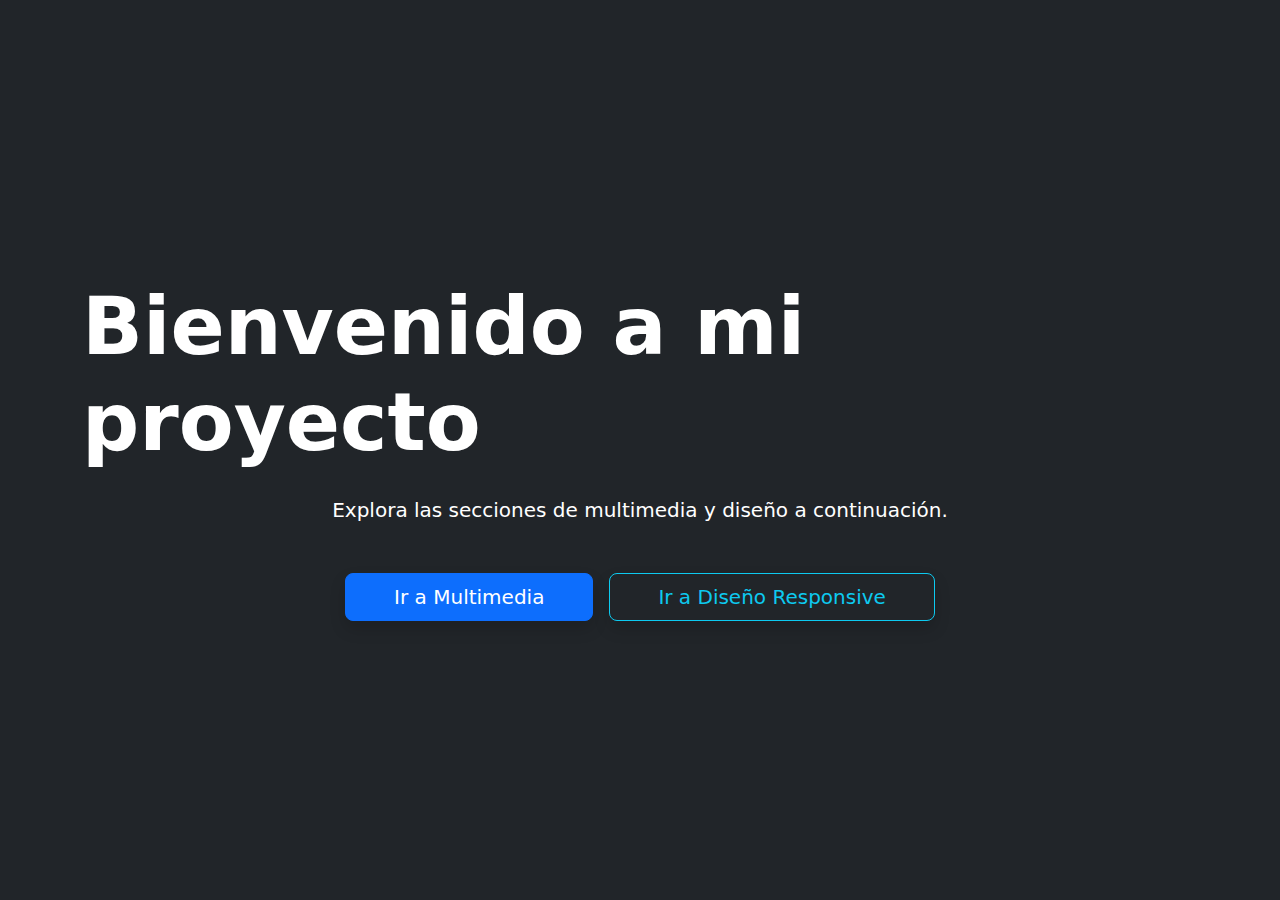
<file: index.html>
<!DOCTYPE html>
<html lang="es">
<head>
    <meta charset="UTF-8">
    <meta name="author" content="Ariel Sempertegui">
    <meta name="viewport" content="width=device-width, initial-scale=1.0">
    <link rel="shortcut icon" href="static/img/milogo.svg" type="image/x-icon">
    <link rel="stylesheet" href="https://cdn.jsdelivr.net/npm/bootstrap@5.3.0/dist/css/bootstrap.min.css">
    <title>Proyecto Multimedia</title>
</head>
<body class="bg-dark text-white">
    <div class="container vh-100 d-flex flex-column justify-content-center align-items-center">
        <h1 class="display-1 fw-bold mb-4">Bienvenido a mi proyecto</h1>
        <p class="lead mb-5">Explora las secciones de multimedia y diseño a continuación.</p>

        <div class="d-md-flex gap-3">
            <a href="multimedia.html" class="btn btn-primary btn-lg px-5 shadow">Ir a Multimedia</a>
            <a href="responsive-design.html" class="btn btn-outline-info btn-lg px-5 shadow">Ir a Diseño Responsive</a>
        </div>
    </div>
</body>
</html>
</file>
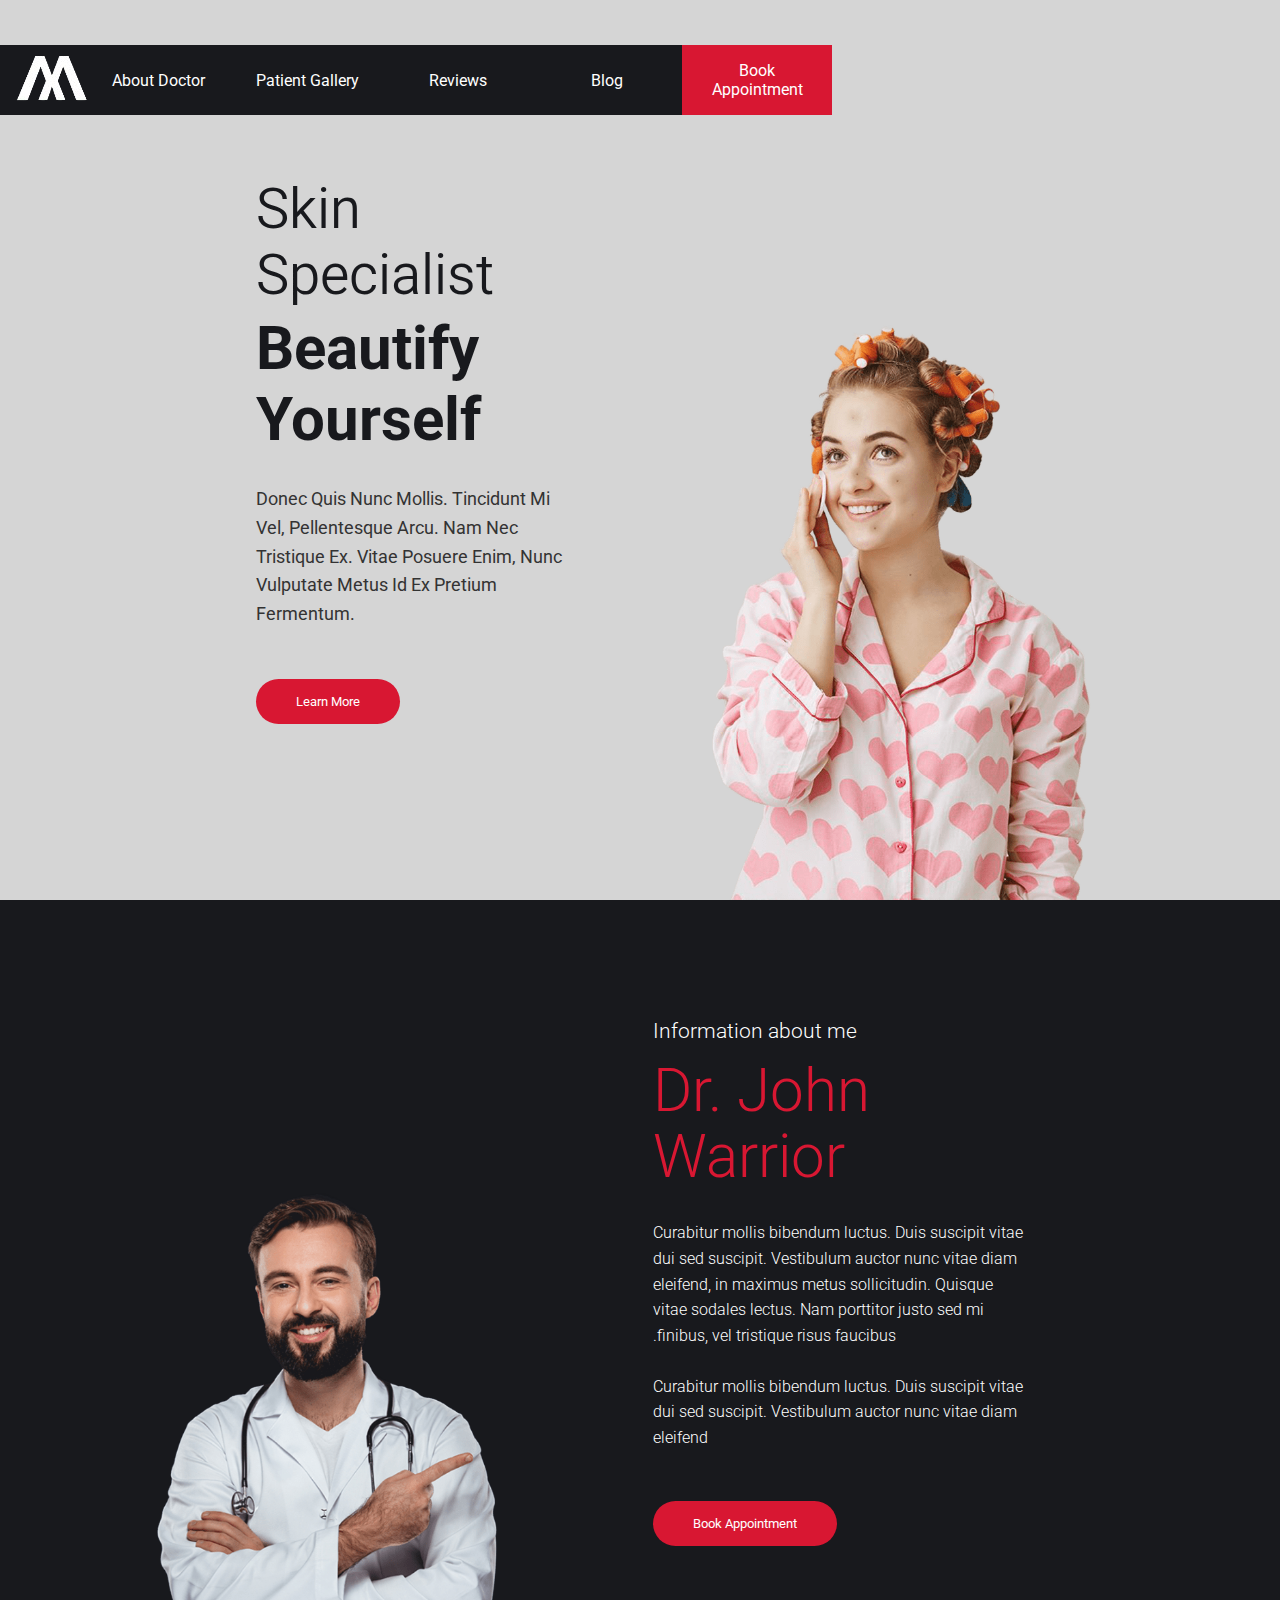
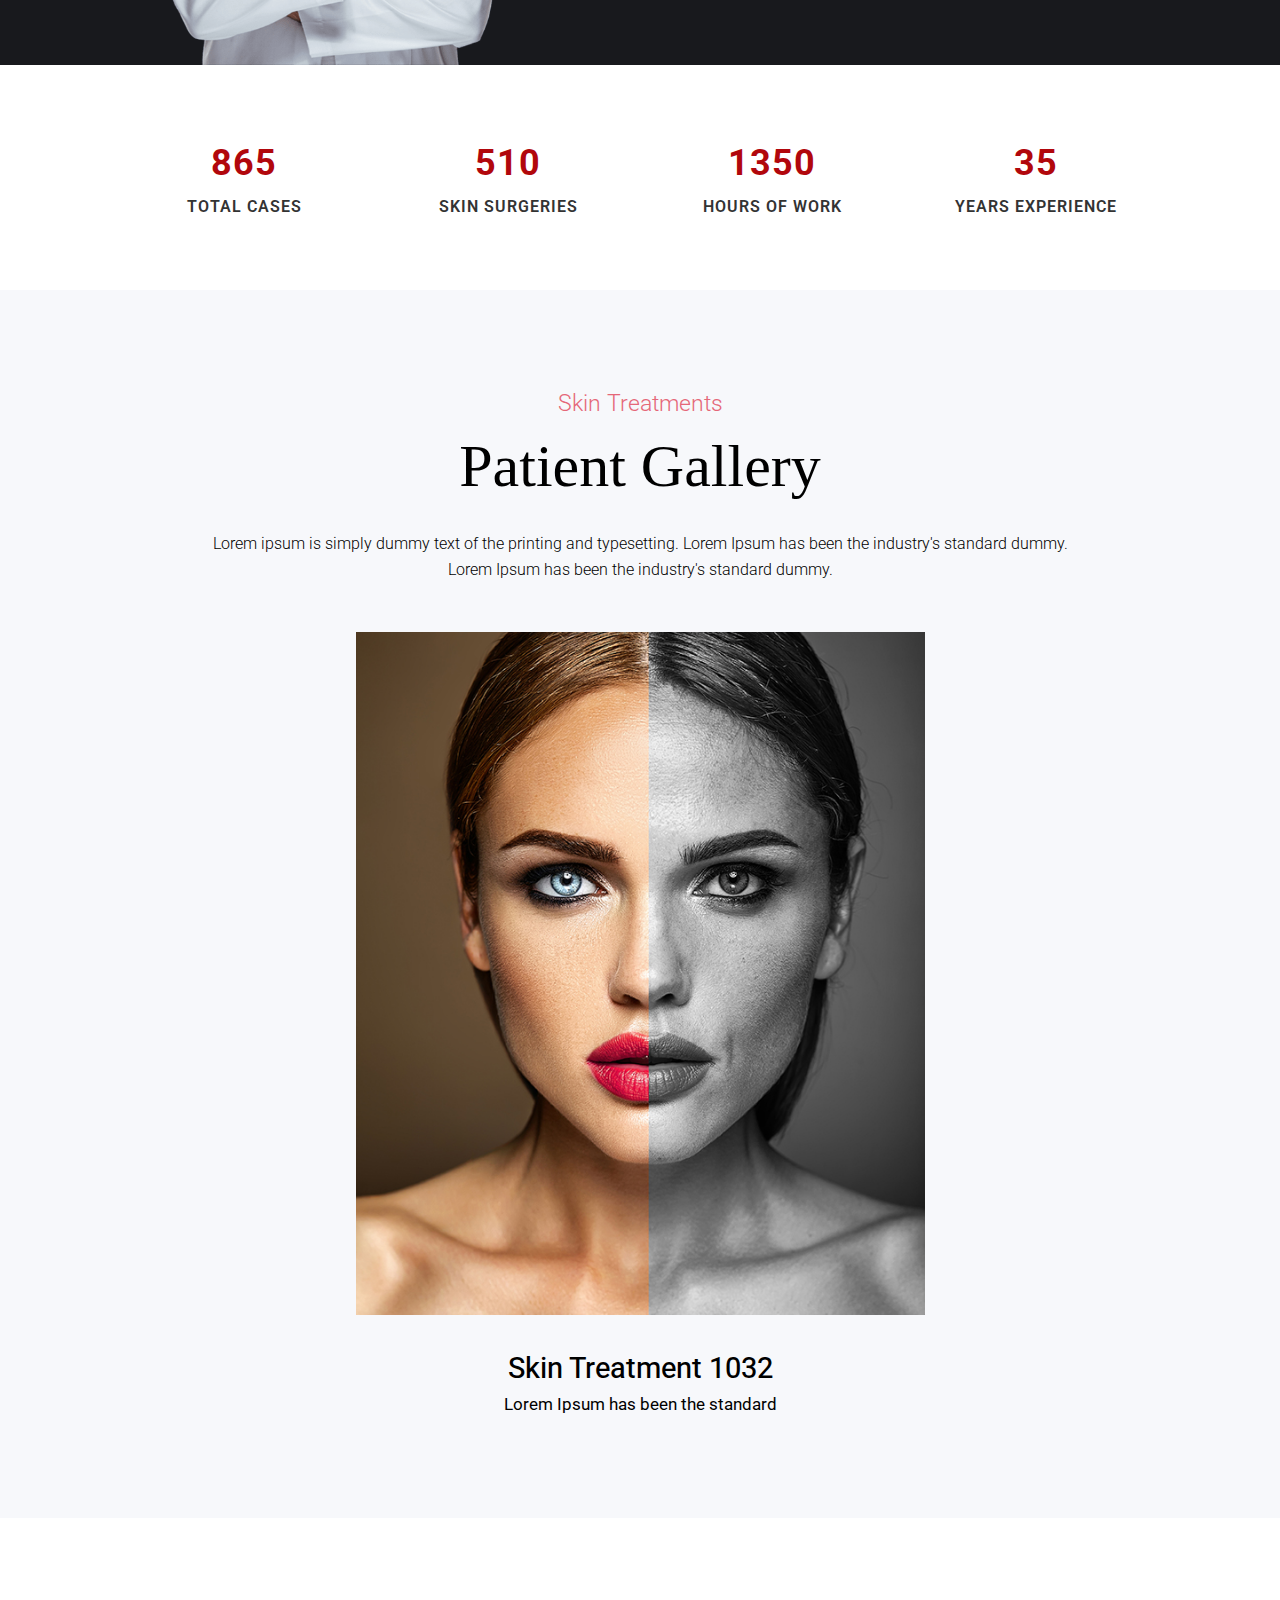
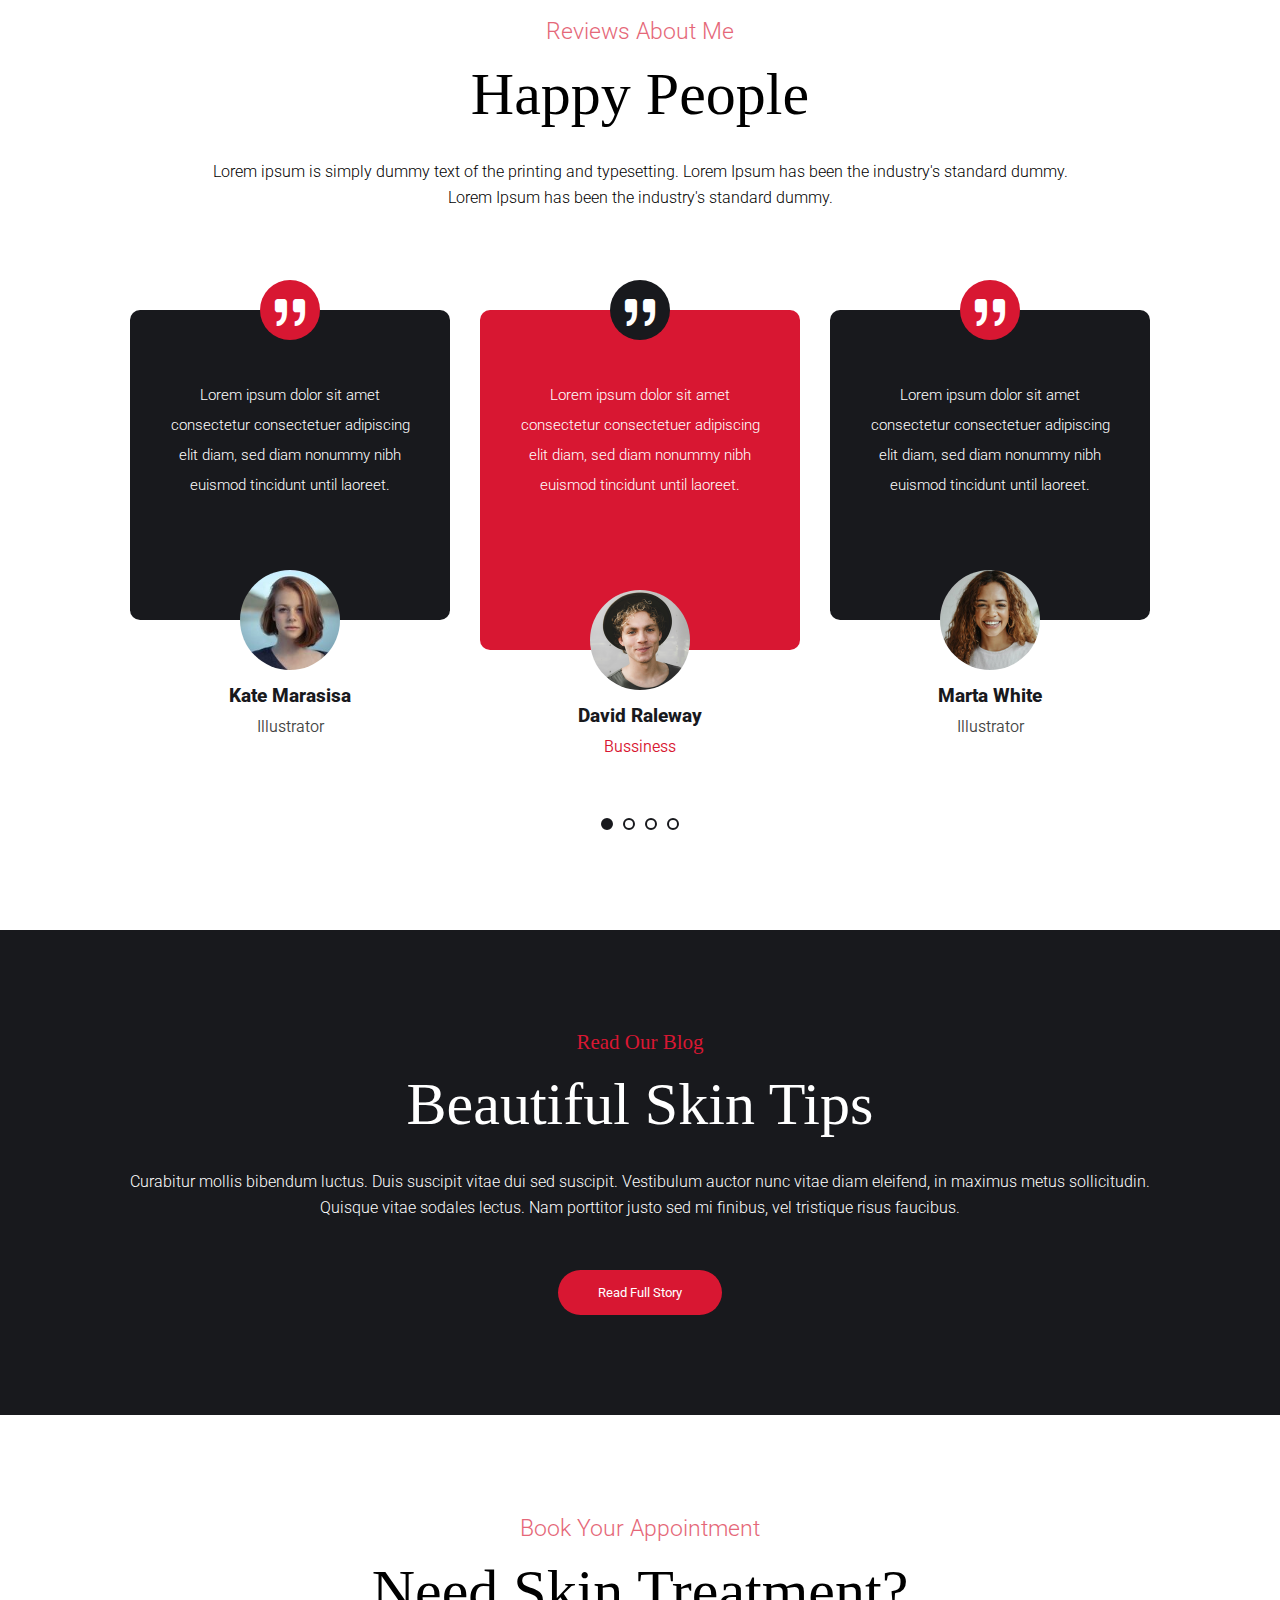
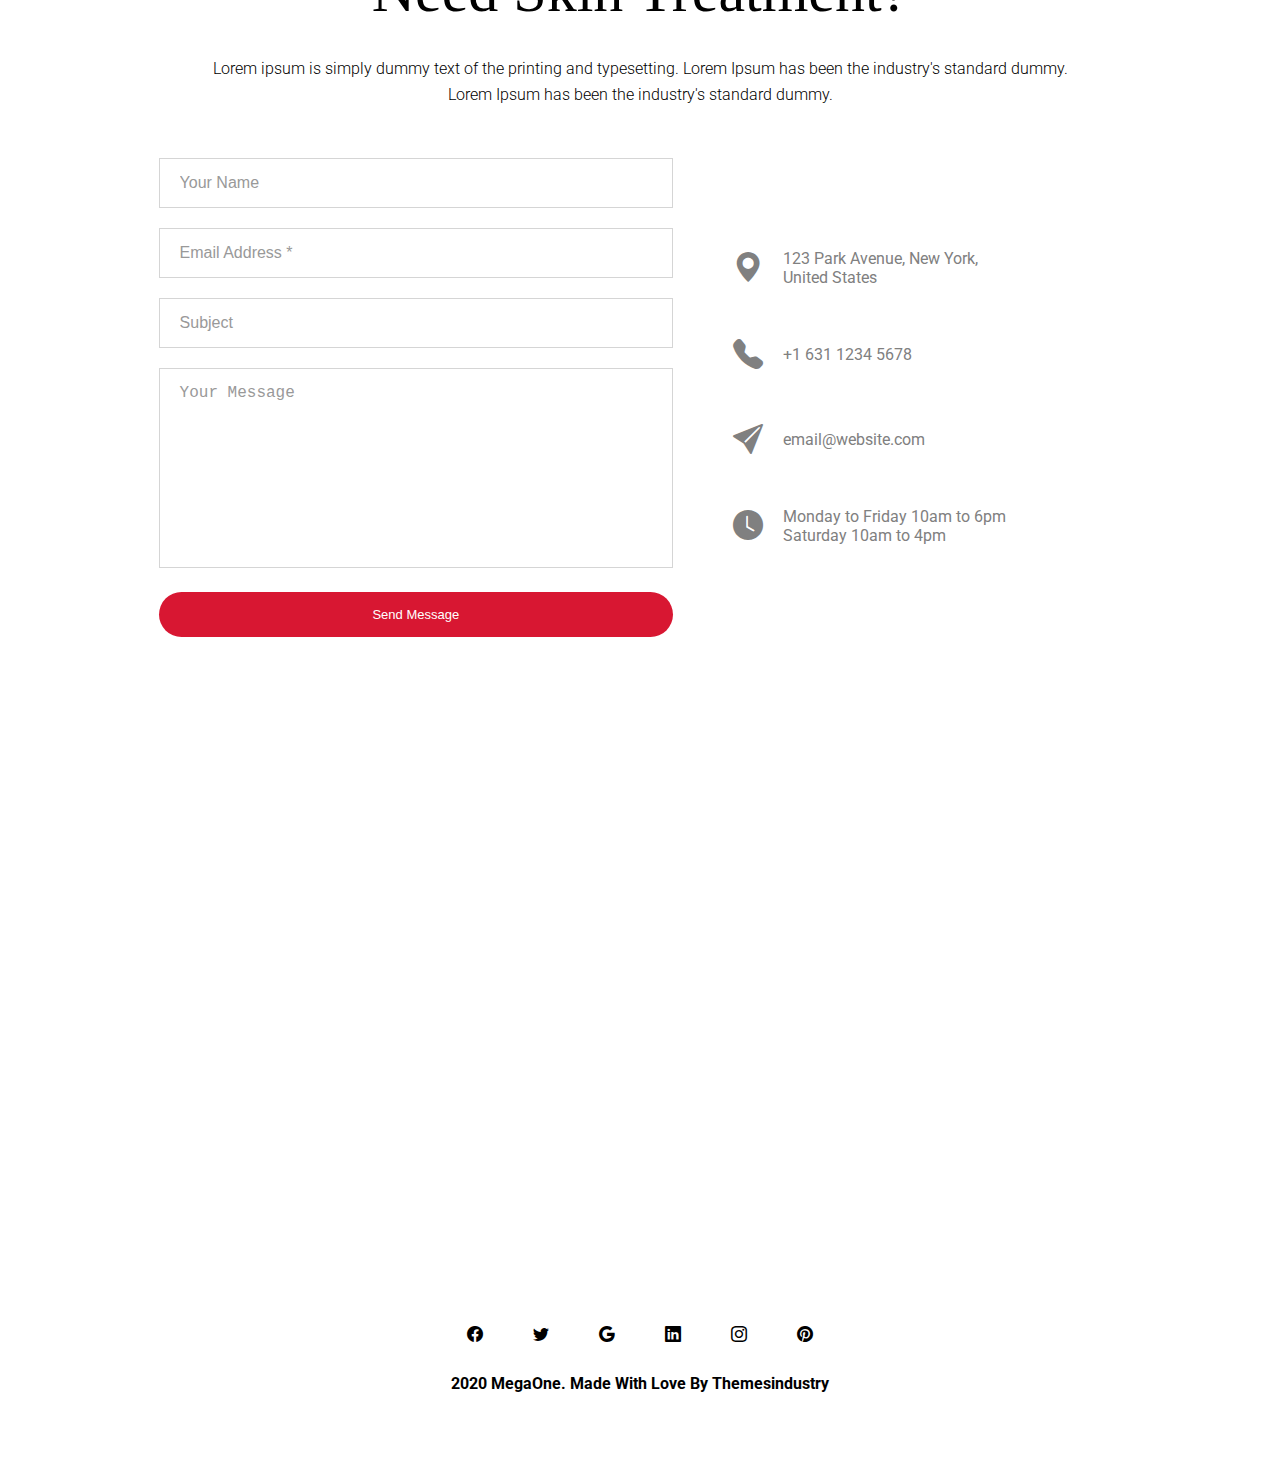
<file: proyecto-responsive/index.html>
<!DOCTYPE html>
<html lang="en">
<head>
   <meta charset="UTF-8">
   <meta name="viewport" content="width=device-width, initial-scale=1.0">
   <meta name="author" content="Ariel Sempertegui">
   <title>Diseño - 21</title>
   <link rel="stylesheet" href="static/css/style.css">
   <link rel="shortcut icon" href="static/img/logo.png" type="image/x-icon">
   <link rel="stylesheet" href="https://cdn.jsdelivr.net/npm/bootstrap-icons@1.13.1/font/bootstrap-icons.min.css">
</head>
<body>
    
    <header>
        <h1 class="hidden">Clínica Dr. Warrior</h1>
        <div class="navigation">
            <div id="logo">
                <a href="#hero">
                    <img src="static/img/logo.png" alt="Logo de la Clínica Dr. Warrior">
                </a>
            </div>
            <nav>
                <ul>
                    <li><a href="#about">About Doctor</a></li>
                    <li><a href="#gallery">Patient Gallery</a></li>
                    <li><a href="#reviews">Reviews</a></li>
                    <li><a href="#blog">Blog</a></li>
                    <li><a href="#appointment">Book Appointment</a></li>
                </ul>
            </nav>
        </div>
    </header>

    <main>
        <section id="hero" class="hero-section">
            <h2 class="hidden">Skin Specialist</h2>
            <article>
                <span>Skin Specialist</span>
                <h3>Beautify Yourself</h3>
                <p>Donec Quis Nunc Mollis. Tincidunt Mi Vel, Pellentesque Arcu. Nam Nec Tristique Ex. Vitae Posuere Enim, Nunc Vulputate Metus Id Ex Pretium Fermentum.</p>
                <a class="button" href="#">Learn More</a>
            </article>
            <figure></figure>
        </section>

        <section id="about" class="about-section">
            <h2 class="hidden">Information About Me</h2>
            <article>
                <span>Information about me</span>
                <h3>Dr. John Warrior</h3>
                <p>
                    Curabitur mollis bibendum luctus. Duis suscipit vitae dui sed suscipit. Vestibulum auctor nunc vitae diam eleifend, in maximus metus sollicitudin. Quisque vitae sodales lectus. Nam porttitor justo sed mi finibus, vel tristique risus faucibus. <br><br>
                    Curabitur mollis bibendum luctus. Duis suscipit vitae dui sed suscipit. Vestibulum auctor nunc vitae diam eleifend
                </p>
                <a class="button" href="#">Book Appointment</a>
            </article>
            <figure></figure>
        </section>

        <section class="experience-section">
            <h2 class="hidden">Experience Work</h2>
            <ul>
                <li><span>865</span>total cases</li>
                <li><span>510</span>skin surgeries</li>
                <li><span>1350</span>hours of work</li>
                <li><span>35</span>years experience</li>
            </ul>
        </section>

        <section id="gallery" class="gallery-section">
            <h2 class="hidden">Skin Treatments</h2>
            <article class="common-article">
                <span>Skin Treatments</span>
                <h3>Patient Gallery</h3>
                <p>Lorem ipsum is simply dummy text of the printing and typesetting. Lorem Ipsum has been the industry's standard dummy. Lorem Ipsum has been the industry's standard dummy.</p>
            </article>
            <figure>
                <img src="static/img/model3.png" alt="Mujer antes y depués de cuidados en la piel" title="Skincare model">
                <figcaption>
                    Skin Treatment 1032
                    <span>Lorem Ipsum has been the standard</span>
                </figcaption>
            </figure>
        </section>

        <section id="reviews" class="reviews-section">
            <h2 class="hidden">Reviews About Me</h2>
            <article class="common-article">
                <span>Reviews About Me</span>
                <h3>Happy People</h3>
                <p>Lorem ipsum is simply dummy text of the printing and typesetting. Lorem Ipsum has been the industry's standard dummy. Lorem Ipsum has been the industry's standard dummy.</p>
            </article>

            <section class="reviews">
                <h3 class="hidden">Reviews</h3>
                <article class="review">
                    <div class="icon">
                        <i class="bi bi-quote"></i>
                    </div>
                    <h4 class="hidden">Asunto #</h4>
                    <p>Lorem ipsum dolor sit amet consectetur consectetuer adipiscing elit diam, sed diam nonummy nibh euismod tincidunt until laoreet.</p>
                    <figure>
                        <img src="static/img/model4.jpg" alt="Foto de perfil" title="Kate Marasisa">
                        <figcaption>
                            Kate Marasisa
                            <span>Illustrator</span>
                        </figcaption>
                    </figure>
                </article>

                <article class="review main-review">
                    <div class="icon">
                        <i class="bi bi-quote"></i>
                    </div>
                    <h4 class="hidden">Asunto #</h4>
                    <p>Lorem ipsum dolor sit amet consectetur consectetuer adipiscing elit diam, sed diam nonummy nibh euismod tincidunt until laoreet.</p>
                    <figure>
                        <img src="static/img/model5.png" alt="Foto de perfil" title="David Raleway">
                        <figcaption>
                            David Raleway
                            <span>Bussiness</span>
                        </figcaption>
                    </figure>
                </article>

                <article class="review">
                    <div class="icon">
                        <i class="bi bi-quote"></i>
                    </div>
                    <h4 class="hidden">Asunto #</h4>
                    <p>Lorem ipsum dolor sit amet consectetur consectetuer adipiscing elit diam, sed diam nonummy nibh euismod tincidunt until laoreet.</p>
                    <figure>
                        <img src="static/img/model6.png" alt="Foto de perfil" title="Marta White">
                        <figcaption>
                            Marta White
                            <span>Illustrator</span>
                        </figcaption>
                    </figure>
                </article>
            </section>

            <div class="dots">
                <span class="dot" id="dot-selected"></span>
                <span class="dot"></span>
                <span class="dot"></span>
                <span class="dot"></span>
            </div>
        </section>

        <section id="blog" class="blog-section">
            <h2 class="hidden">Read Our Blog</h2>
            <article class="common-article">
                <span>Read Our Blog</span>
                <h3>Beautiful Skin Tips</h3>
                <p>Curabitur mollis bibendum luctus. Duis suscipit vitae dui sed suscipit. Vestibulum auctor nunc vitae diam eleifend, in maximus metus sollicitudin. Quisque vitae sodales lectus. Nam porttitor justo sed mi finibus, vel tristique risus faucibus.</p>
                <a class="button" href="#">Read Full Story</a>
            </article>
            <figure></figure>
        </section>

        <section id="appointment" class="appointment-section">
            <h2 class="hidden">Book Your Appointment</h2>
            <article class="common-article">
                <span>Book Your Appointment</span>
                <h3>Need Skin Treatment?</h3>
                <p>Lorem ipsum is simply dummy text of the printing and typesetting. Lorem Ipsum has been the industry's standard dummy. Lorem Ipsum has been the industry's standard dummy.</p>
            </article>

            <div class="contact-container">
                <form action="#" method="post">
                    <div>
                        <input type="text" name="nombre" placeholder="Your Name">
                    </div>
                    <div>
                        <input type="email" name="correo" placeholder="Email Address *" required> 
                    </div>
                    <div>
                        <input type="text" name="subject" placeholder="Subject">
                    </div>
                    <div>
                        <textarea name="mensaje" placeholder="Your Message"></textarea>
                    </div>
                    <input type="submit" class="button" value="Send Message"></input>
                    <!-- <button type="submit" class="button">
                        Send Message
                    </button> -->
                </form>
                <ul>
                    <li>
                        <div><i class="bi bi-geo-alt-fill"></i></div>
                        <span>123 Park Avenue, New York, <br> United States</span>
                    </li>
                    <li>
                        <div><i class="bi bi-telephone-fill"></i></div>
                        <span>+1 631 1234 5678</span>
                    </li>
                    <li>
                        <div><i class="bi bi-send-fill"></i></div>
                        <span>email@website.com</span>
                    </li>
                    <li>
                        <div><i class="bi bi-clock-fill"></i></div>
                        <span>Monday to Friday 10am to 6pm <br> Saturday 10am to 4pm</span>
                    </li>
                </ul>
                
            </div>
        </section>

        <iframe src="https://www.google.com/maps/embed?pb=!1m18!1m12!1m3!1d3743.027674876423!2d-73.97928457322446!3d40.752203003562116!2m3!1f0!2f0!3f0!3m2!1i1024!2i768!4f13.1!3m3!1m2!1s0x89c2590228afbc85%3A0x852f802aebe53dec!2s123%20Park%20Ave%2C%20New%20York%2C%20NY%2010170%2C%20EE.%20UU.!5e1!3m2!1ses!2ses!4v1765649571179!5m2!1ses!2ses" width="100%" style="border:0;" allowfullscreen="" loading="lazy" referrerpolicy="no-referrer-when-downgrade"></iframe>
    </main>

    <footer>
        <section class="footer-section">
            <h2 class="hidden">Social Medias</h2>
            <ul>
                <li><i class="bi bi-facebook"></i></li>
                <li><i class="bi bi-twitter"></i></li>
                <li><i class="bi bi-google"></i></li>
                <li><i class="bi bi-linkedin"></i></li>
                <li><i class="bi bi-instagram"></i></li>
                <li><i class="bi bi-pinterest"></i></li>
            </ul>
            <div>2020 MegaOne. Made With Love By Themesindustry</div>
        </section>
    </footer>
</body>
</html>
</file>
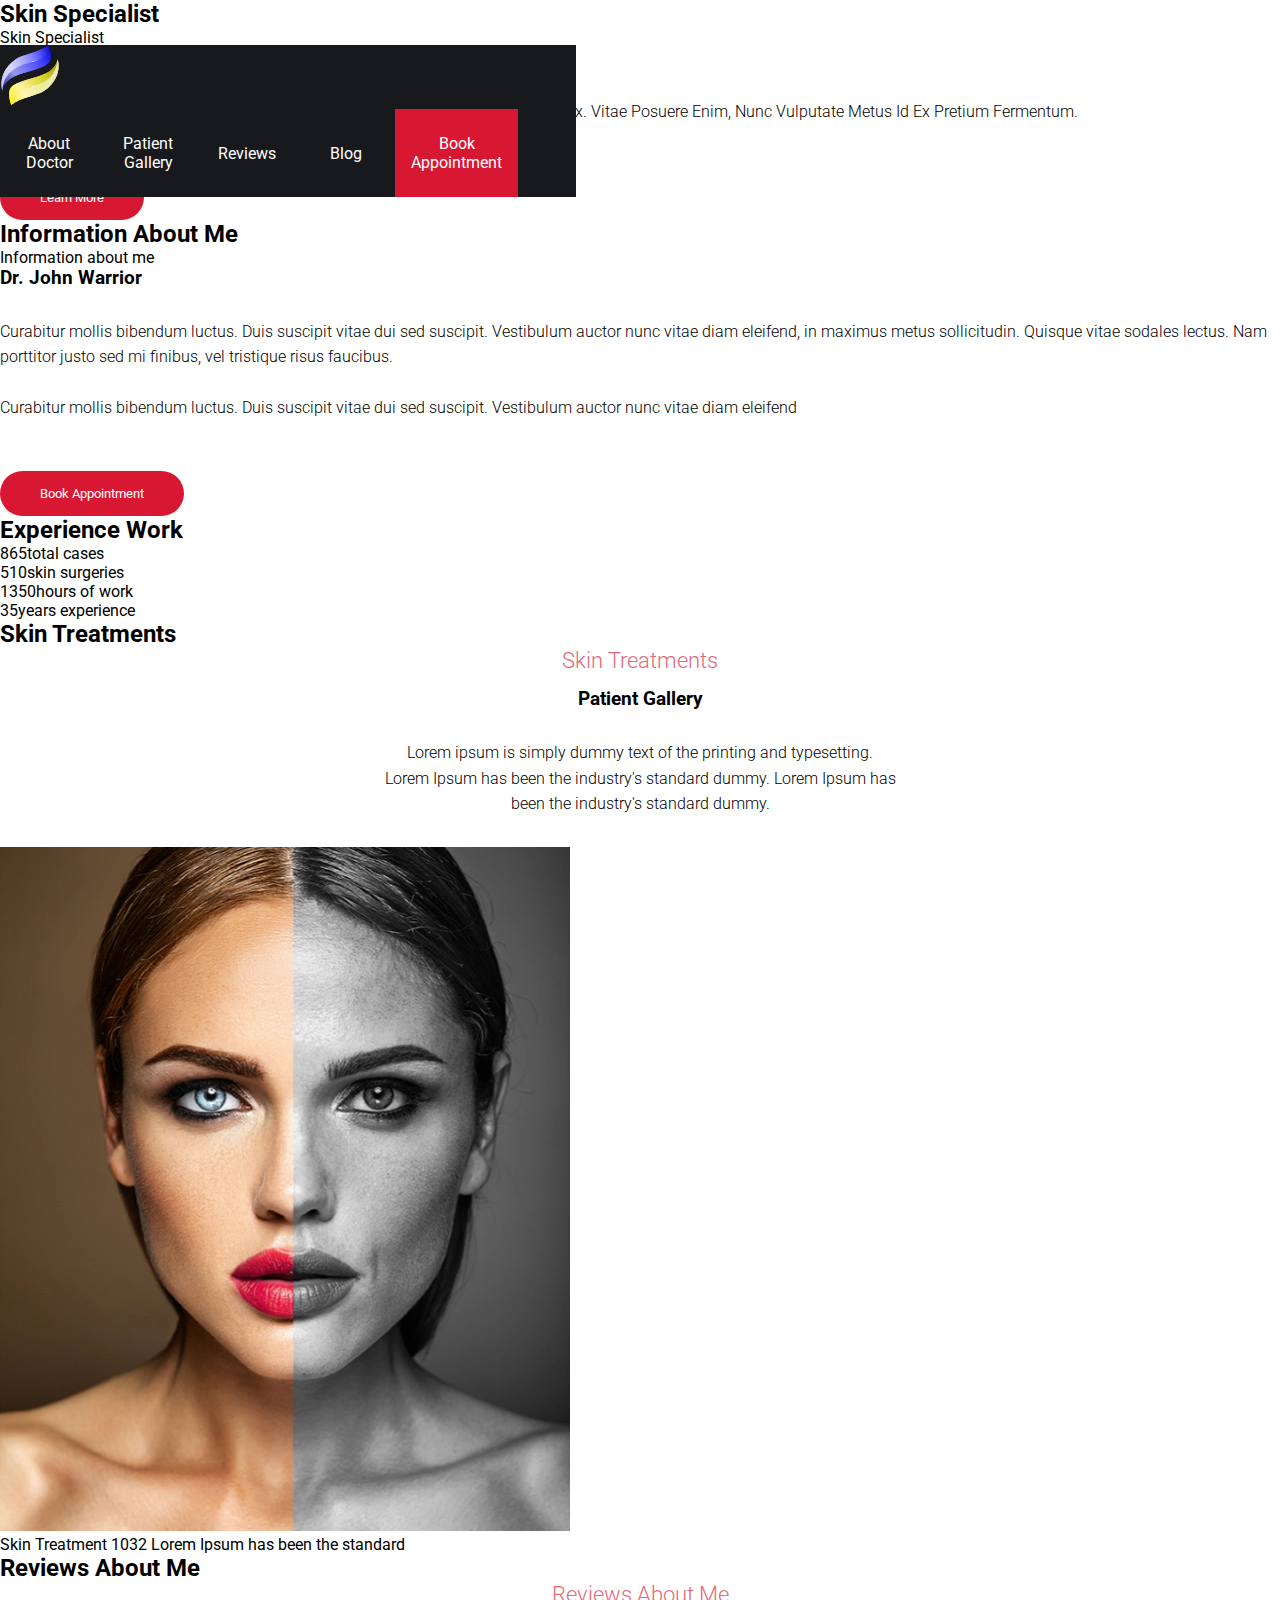
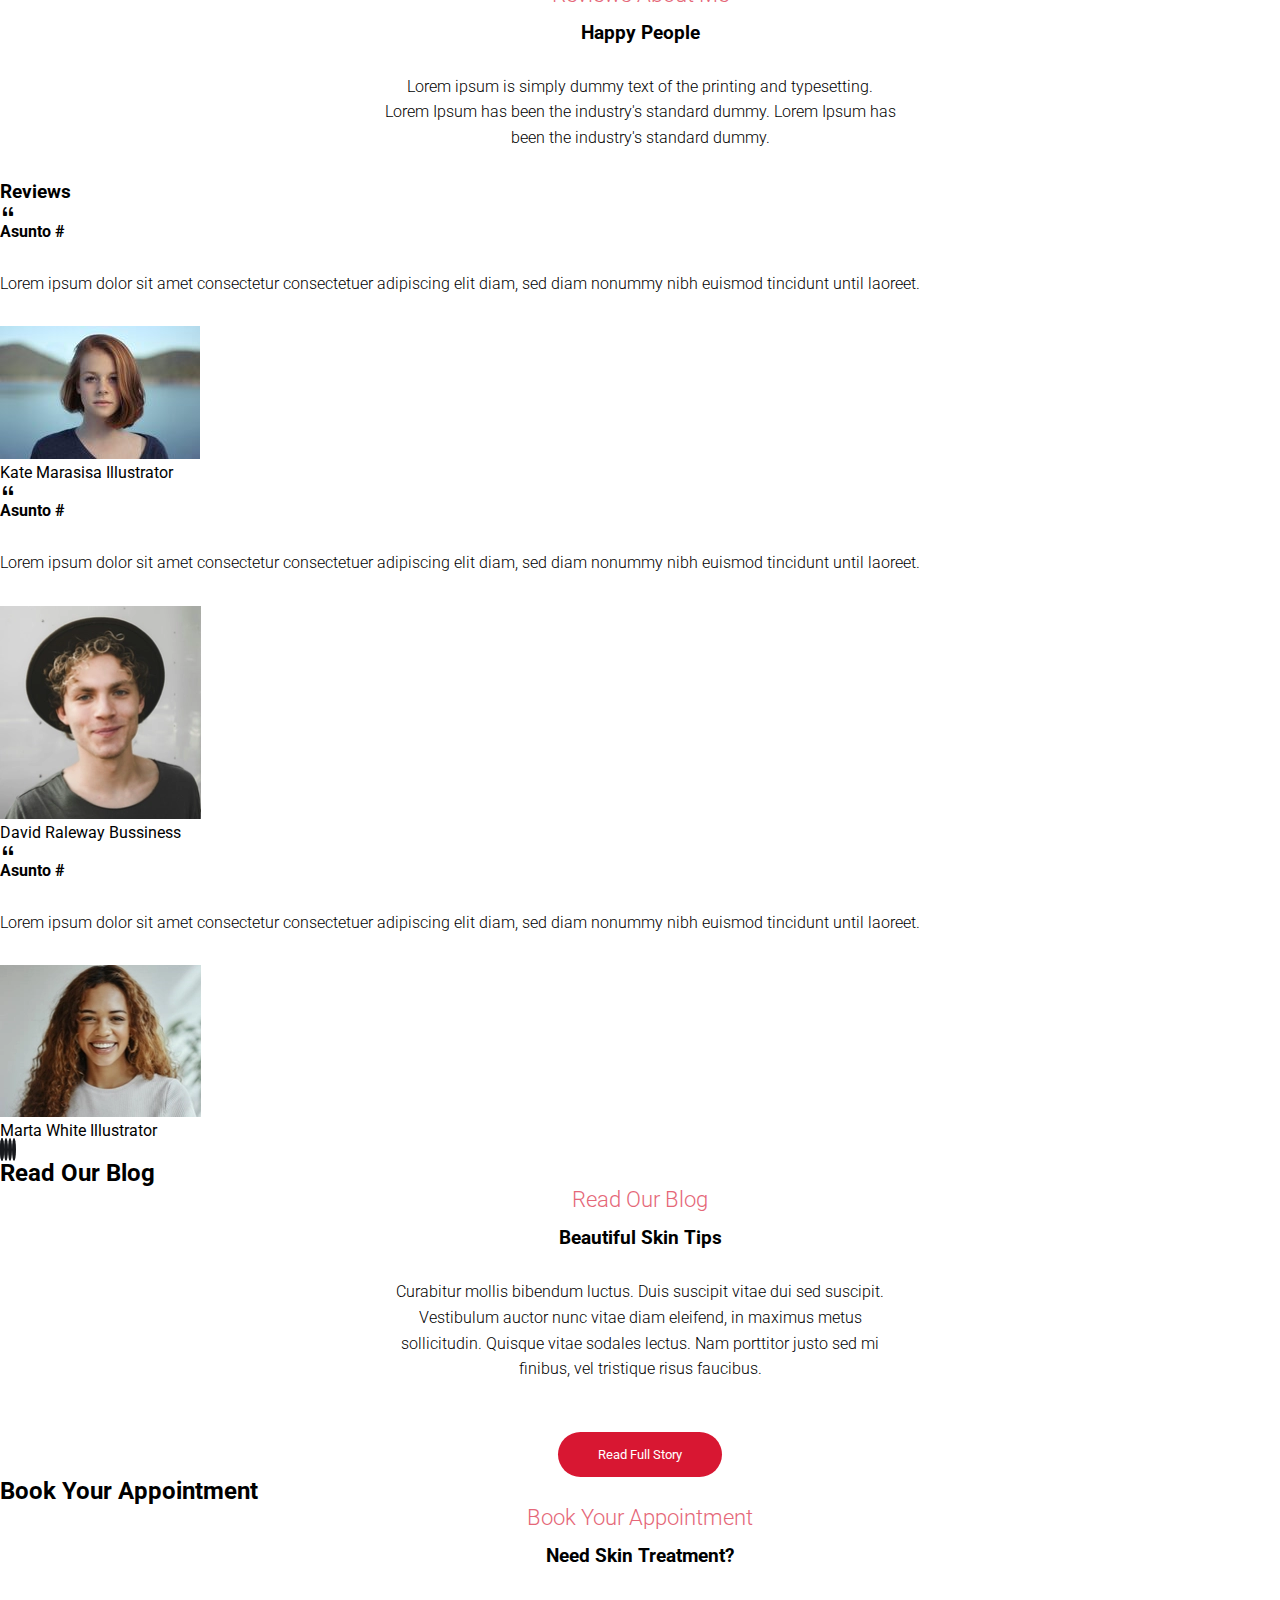
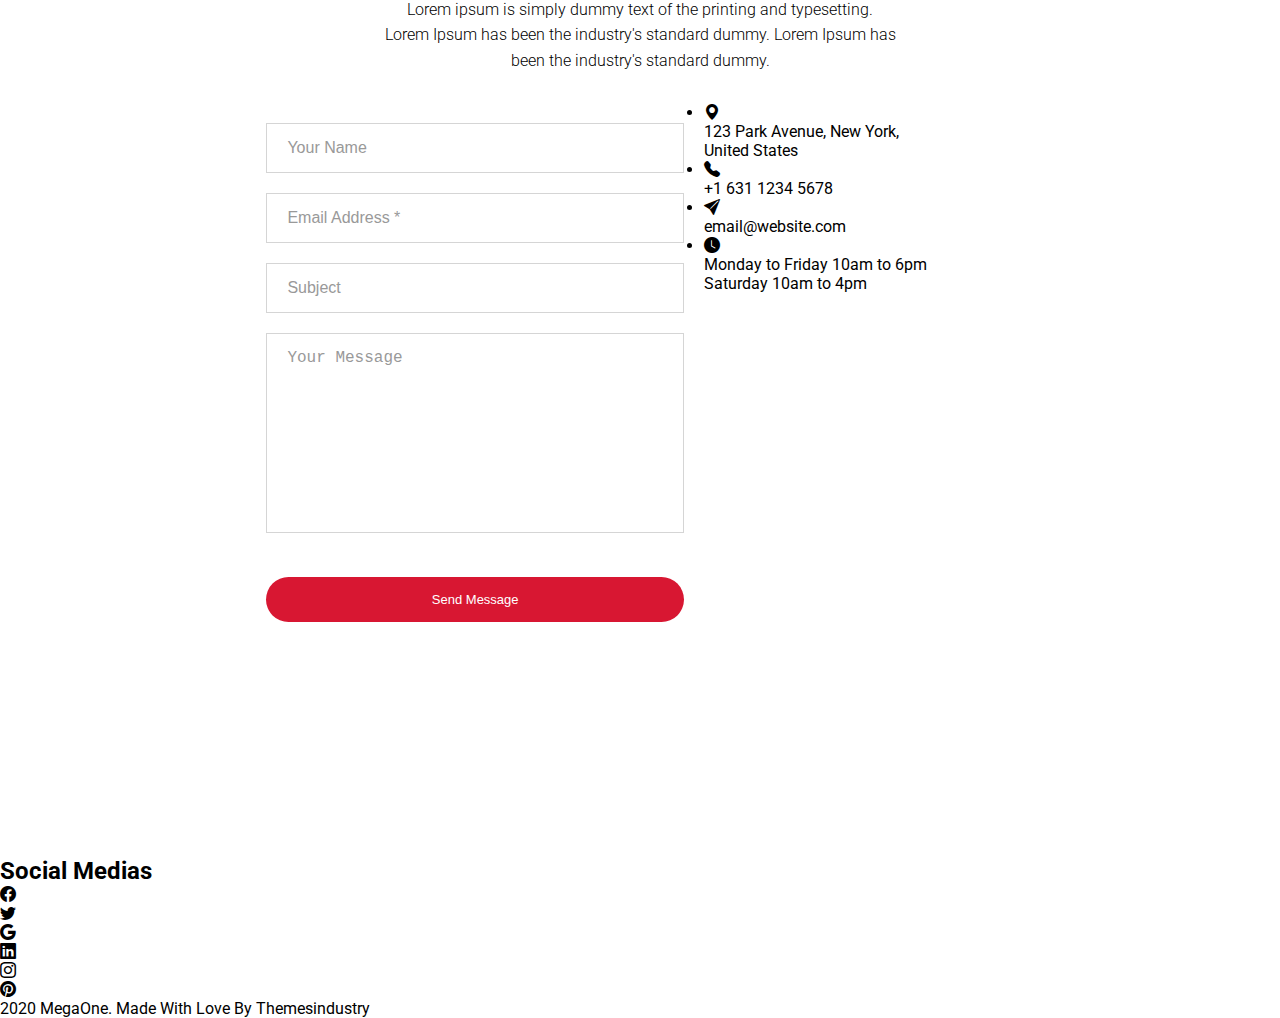
<file: responsive-design.html>
<!DOCTYPE html>
<html lang="es">
<head>
   <meta charset="UTF-8">
   <meta name="viewport" content="width=device-width, initial-scale=1.0">
   <meta name="author" content="Ariel Sempertegui">
   <title>Diseño - 21</title>
   <link rel="stylesheet" href="static/css/style.css" type="text/css">
   <link rel="shortcut icon" href="static/img/milogo.svg" type="image/x-icon">
   <link rel="stylesheet" href="https://cdn.jsdelivr.net/npm/bootstrap-icons@1.13.1/font/bootstrap-icons.min.css">
</head>
<body>
    
    <header>
        <h1 class="hidden">Clínica Dr. Warrior</h1>
        <div class="navigation">
            <div id="logo">
                <a href="#hero">
                    <img src="static/img/milogo.svg" alt="Logo de la Clínica Dr. Warrior" width="60" height="60" type="image/svg">
                </a>
            </div>
            <nav>
                <ul>
                    <li><a href="#about">About Doctor</a></li>
                    <li><a href="#gallery">Patient Gallery</a></li>
                    <li><a href="#reviews">Reviews</a></li>
                    <li><a href="#blog">Blog</a></li>
                    <li id="selected"><a href="#appointment">Book Appointment</a></li>
                </ul>
            </nav>
        </div>
    </header>

    <main>
        <section id="hero" class="hero-section">
            <h2 class="hidden">Skin Specialist</h2>
            <article>
                <span>Skin Specialist</span>
                <h3>Beautify Yourself</h3>
                <p>Donec Quis Nunc Mollis. Tincidunt Mi Vel, Pellentesque Arcu. Nam Nec Tristique Ex. Vitae Posuere Enim, Nunc Vulputate Metus Id Ex Pretium Fermentum.</p>
                <a class="button" href="#">Learn More</a>
            </article>
            <figure></figure>
        </section>

        <section id="about" class="about-section">
            <h2 class="hidden">Information About Me</h2>
            <article>
                <span>Information about me</span>
                <h3>Dr. John Warrior</h3>
                <p>
                    Curabitur mollis bibendum luctus. Duis suscipit vitae dui sed suscipit. Vestibulum auctor nunc vitae diam eleifend, in maximus metus sollicitudin. Quisque vitae sodales lectus. Nam porttitor justo sed mi finibus, vel tristique risus faucibus. <br><br>
                    Curabitur mollis bibendum luctus. Duis suscipit vitae dui sed suscipit. Vestibulum auctor nunc vitae diam eleifend
                </p>
                <a class="button" href="#">Book Appointment</a>
            </article>
            <figure></figure>
        </section>

        <section class="experience-section">
            <h2 class="hidden">Experience Work</h2>
            <ul>
                <li><span>865</span>total cases</li>
                <li><span>510</span>skin surgeries</li>
                <li><span>1350</span>hours of work</li>
                <li><span>35</span>years experience</li>
            </ul>
        </section>

        <section id="gallery" class="gallery-section">
            <h2 class="hidden">Skin Treatments</h2>
            <article class="common-article">
                <span>Skin Treatments</span>
                <h3>Patient Gallery</h3>
                <p>Lorem ipsum is simply dummy text of the printing and typesetting. Lorem Ipsum has been the industry's standard dummy. Lorem Ipsum has been the industry's standard dummy.</p>
            </article>
            <figure>
                <img src="static/img/model3.webp" alt="Modelo 3" title="Model 3" type="image/wepb">
                <figcaption>
                    Skin Treatment 1032
                    <span>Lorem Ipsum has been the standard</span>
                </figcaption>
            </figure>
        </section>

        <section id="reviews" class="reviews-section">
            <h2 class="hidden">Reviews About Me</h2>
            <article class="common-article">
                <span>Reviews About Me</span>
                <h3>Happy People</h3>
                <p>Lorem ipsum is simply dummy text of the printing and typesetting. Lorem Ipsum has been the industry's standard dummy. Lorem Ipsum has been the industry's standard dummy.</p>
            </article>

            <section class="reviews">
                <h3 class="hidden">Reviews</h3>
                <article class="review">
                    <div class="icon">
                        <i class="bi bi-quote"></i>
                    </div>
                    <h4 class="hidden">Asunto #</h4>
                    <p>Lorem ipsum dolor sit amet consectetur consectetuer adipiscing elit diam, sed diam nonummy nibh euismod tincidunt until laoreet.</p>
                    <figure>
                        <img src="static/img/model4.jpg" alt="Modelo 4" title="Kate Marasisa" type="image/jpg">
                        <figcaption>
                            Kate Marasisa
                            <span>Illustrator</span>
                        </figcaption>
                    </figure>
                </article>

                <article class="review main-review">
                    <div class="icon">
                        <i class="bi bi-quote"></i>
                    </div>
                    <h4 class="hidden">Asunto #</h4>
                    <p>Lorem ipsum dolor sit amet consectetur consectetuer adipiscing elit diam, sed diam nonummy nibh euismod tincidunt until laoreet.</p>
                    <figure>
                        <img src="static/img/model5.webp" alt="Modelo 5" title="David Raleway" type="image/webp">
                        <figcaption>
                            David Raleway
                            <span>Bussiness</span>
                        </figcaption>
                    </figure>
                </article>

                <article class="review">
                    <div class="icon">
                        <i class="bi bi-quote"></i>
                    </div>
                    <h4 class="hidden">Asunto #</h4>
                    <p>Lorem ipsum dolor sit amet consectetur consectetuer adipiscing elit diam, sed diam nonummy nibh euismod tincidunt until laoreet.</p>
                    <figure>
                        <img src="static/img/model6.webp" alt="Modelo 4" title="Marta White" type="image/webp">
                        <figcaption>
                            Marta White
                            <span>Illustrator</span>
                        </figcaption>
                    </figure>
                </article>
            </section>

            <div class="dots">
                <span class="dot" id="dot-selected"></span>
                <span class="dot"></span>
                <span class="dot"></span>
                <span class="dot"></span>
            </div>
        </section>

        <section id="blog" class="blog-section">
            <h2 class="hidden">Read Our Blog</h2>
            <article class="common-article">
                <span>Read Our Blog</span>
                <h3>Beautiful Skin Tips</h3>
                <p>Curabitur mollis bibendum luctus. Duis suscipit vitae dui sed suscipit. Vestibulum auctor nunc vitae diam eleifend, in maximus metus sollicitudin. Quisque vitae sodales lectus. Nam porttitor justo sed mi finibus, vel tristique risus faucibus.</p>
                <a class="button" href="#">Read Full Story</a>
            </article>
            <figure></figure>
        </section>

        <section id="appointment" class="appointment-section">
            <h2 class="hidden">Book Your Appointment</h2>
            <article class="common-article">
                <span>Book Your Appointment</span>
                <h3>Need Skin Treatment?</h3>
                <p>Lorem ipsum is simply dummy text of the printing and typesetting. Lorem Ipsum has been the industry's standard dummy. Lorem Ipsum has been the industry's standard dummy.</p>
            </article>

            <div class="contact-container">
                <form action="#" method="post">
                    <div>
                        <input type="text" name="nombre" placeholder="Your Name">
                    </div>
                    <div>
                        <input type="email" name="correo" placeholder="Email Address *" required> 
                    </div>
                    <div>
                        <input type="text" name="subject" placeholder="Subject">
                    </div>
                    <div>
                        <textarea name="mensaje" placeholder="Your Message"></textarea>
                    </div>
                    <input type="submit" class="button" value="Send Message"></input>
                    <!-- <button type="submit" class="button">
                        Send Message
                    </button> -->
                </form>
                <ul>
                    <li>
                        <div><i class="bi bi-geo-alt-fill"></i></div>
                        <span>123 Park Avenue, New York, <br> United States</span>
                    </li>
                    <li>
                        <div><i class="bi bi-telephone-fill"></i></div>
                        <span>+1 631 1234 5678</span>
                    </li>
                    <li>
                        <div><i class="bi bi-send-fill"></i></div>
                        <span>email@website.com</span>
                    </li>
                    <li>
                        <div><i class="bi bi-clock-fill"></i></div>
                        <span>Monday to Friday 10am to 6pm <br> Saturday 10am to 4pm</span>
                    </li>
                </ul>
                
            </div>
        </section>

        <iframe src="https://www.google.com/maps/embed?pb=!1m18!1m12!1m3!1d3743.027674876423!2d-73.97928457322446!3d40.752203003562116!2m3!1f0!2f0!3f0!3m2!1i1024!2i768!4f13.1!3m3!1m2!1s0x89c2590228afbc85%3A0x852f802aebe53dec!2s123%20Park%20Ave%2C%20New%20York%2C%20NY%2010170%2C%20EE.%20UU.!5e1!3m2!1ses!2ses!4v1765649571179!5m2!1ses!2ses" width="100%" style="border:0;" allowfullscreen="" loading="lazy" referrerpolicy="no-referrer-when-downgrade"></iframe>
    </main>

    <footer>
        <section class="footer-section">
            <h2 class="hidden">Social Medias</h2>
            <ul>
                <li><i class="bi bi-facebook"></i></li>
                <li><i class="bi bi-twitter"></i></li>
                <li><i class="bi bi-google"></i></li>
                <li><i class="bi bi-linkedin"></i></li>
                <li><i class="bi bi-instagram"></i></li>
                <li><i class="bi bi-pinterest"></i></li>
            </ul>
            <div>2020 MegaOne. Made With Love By Themesindustry</div>
        </section>
    </footer>
</body>
</html>
</file>
<file: proyecto-responsive/static/css/style.css>
@import url('https://fonts.googleapis.com/css2?family=Roboto:ital,wght@0,100..900;1,100..900&display=swap');
:root {
    --primary-color: #fff;
    --secondary-color: #18191d;
    --tertiary-color: #d81732;
    --shadow-color: #d5d5d5;
    --light-shadow-color: #f7f8fb;
    --number-color: #b1070c; /* Color de los números */
    --two-columns: 1fr 1fr;
    --light-weight: 300;
    --h3-size: 60px;
    font-family: "Roboto", sans-serif;

}

* {
    margin: 0;
    padding: 0;
    box-sizing: border-box;
}

/*
h1 {}

h2 {}
*/

.hidden {
    display: none;
}


header {
    /* position: sticky;
    top: 0;
    margin-top: 45px;
    margin-bottom: -115px; */
    position: absolute;
    top: 45px;
    width: 100%;
    z-index: 100;
}


.navigation {
    display: flex;
    align-items: center;
    background-color: var(--secondary-color);
    width: 45%;

    & a:hover {
        background-color: rgba(255, 255, 255, 0.2);
    }
}

/* Eliminar todos los puntos y decoraciones de las listas*/
ul {
    list-style: none;
}

/* Estilos Generales para los párrafos */
p {
    margin: 30px 0;
    font-weight: var(--light-weight);
    line-height: 1.6;
}

/* Estilos Generales para los botones*/
.button {
    color: var(--primary-color);
    background-color: var(--tertiary-color); 
    padding: 15px 40px;
    margin-top: 20px;
    font-size: 13px;
    border-radius: 5rem;
    text-decoration: none;
    border: none;

    &:hover {
        background-image: linear-gradient(rgba(255,255,255,0.2), rgba(255,255,255,0.2));
        background-color: var(--tertiary-color);
    }
}

/* Estilo del Logo*/
#logo {
    padding-left: 20px;
    display: flex;
    justify-content: center;
    align-items: center;
    width: 10%;
}

/* 
 * Estilos del de la Barra de Navegación 
 */
nav {
    width: 90%;

    & ul {
        display: flex;
        width: 100%;
    }

    & li {
        width: 100%;
        height: 70px;

        & a {
            display: block;
            display: flex;
            justify-content: center;
            align-items: center;
            height: 100%;
            color: var(--primary-color);
            text-align: center;
            padding: 0 20px;
            text-decoration: none;
        }

        &:last-child {
            background-color: var(--tertiary-color);
        }
    }
}

/* 
 * Estilos para la sección Hero 
 */
.hero-section {
    display: grid;
    grid-template-columns: var(--two-columns);
    background-color: var(--shadow-color);
    height: 100vh;
}

/* Estilos para el articulo de la sección hero */
.hero-section article {
    display: flex;
    flex-direction: column;
    justify-content: center;
    align-items: start;
    padding-left: 40%;
    padding-right: 10%;

    & span {
        display: block;
        font-size: 3.5em;
        font-weight: 350;
        margin-bottom: 5px;
        color: var(--secondary-color);
    }

    & h3 {
        font-size: var(--h3-size);
        font-weight: 700;
        color: var(--secondary-color);
    }

    & p {
        font-size: 18px;
        font-weight: 400;
        color: #333;
    }
}

/* Estilos para la imágen del hero */
.hero-section figure {
    background-repeat: no-repeat;
    background-image: url('../img/model1.png'); 
    background-size: 62%;
    background-position: 25% bottom; 
}

/* 
 * Estilos para la sección About 
 */
.about-section {
    display: grid;
    grid-template-columns: var(--two-columns);
    direction: rtl;
    background-color: var(--secondary-color);
    height: 85vh;
}

/* Estilos para el articulo de la sección about */
.about-section article {
    display: flex;
    flex-direction: column;
    justify-content: center;
    align-items: end;
    padding-left: 2%;
    padding-right: 40%;
    text-align: left;

    & span {
        display: block;
        font-size: 1.3em;
        font-weight: var(--light-weight);
        margin-bottom: 15px;
        color: var(--primary-color);
    }

    & h3 {
        font-size: var(--h3-size);
        font-weight: var(--light-weight);
        line-height: 1.1;
        color: var(--tertiary-color);
    }

    & p {
        color: var(--primary-color);
    }
}

/* Estilos para la imágen de la sección about */
.about-section figure {
    background-repeat: no-repeat;
    background-image: url('../img/model2.png'); 
    background-size: 60%; 
    background-position: right bottom;
}

/* 
 * Estilos para la sección de la Experince
 */
.experience-section {
    display: flex;
    justify-content: center;
    align-items: center;
    height: 30vh;

    /* Espaciado entre elementos */


    & ul {
        width: 100%;
        display: grid;
        grid-template-columns: repeat(4, minmax(100px, 200px));
        place-content: center;
        gap: 5%;
        text-align: center;
        line-height: 1.5;
    }


    /* List item individual (Centra el número y el texto) */
    & li {
        color: #333;            /* Texto gris oscuro */
        font-weight: 600;
        letter-spacing: 1px;
        text-transform: uppercase;
    }

    /* Estilo para los Números */
    & span {
        display: block;
        color: var(--number-color);
        font-size: 36px; 
        font-weight: 700;      /* Los números son más gruesos */
        margin-bottom: 5px;     /* Pequeño espacio entre el número y la descripción */
    }
}

/*
 * Estilo para la sección Gallery
 */
.gallery-section {
    padding: 100px 0;
    background-color: var(--light-shadow-color);
    text-align: center;

    & figure {
        margin-top: 50px;
    }

    & figcaption {
        margin-top: 2%;
        line-height: 1.6;
        font-size: 1.8em;
        font-weight: 450;

        & span {
            display: block;
            font-size: 17px;
            font-weight: 400;
        }
    }
}

/* 
 * Estilos Generales para articulos de otras secciones
 */
.common-article {
    text-align: center;
    padding: 0 30%;

    & span {
        display: block;
        color: rgba(229, 103, 120);
        font-size: 23px; 
        font-weight: var(--light-weight);
        margin-bottom: 15px;
    }

    & h3 {
        font-family: Georgia, 'Times New Roman', Times, serif;
        font-size: var(--h3-size);
        font-weight: var(--light-weight);
    }
}

/* 
 * Estilos para la sección Reviews
 */
.reviews-section {
    padding: 100px 0;
}

/* Estilos para la sección de comentarios de los usuarios */
.reviews {
    display: flex; 
    justify-content: center; 
    align-items: start;
    text-align: center;
    gap: 30px;
    margin-top: 100px;
}

/* Estilos para los asticulos dedicados de los usuarios*/
.review {
    border-radius: 10px;
    width: 20%;
    min-height: 250px;
    padding: 0 40px;
    color: var(--primary-color);
    background-color: var(--secondary-color);

    & .icon {
        margin: 0 auto;
        width: 60px;
        height: 60px;
        display: flex;
        justify-content: center;
        align-items: center;
        background-color: var(--tertiary-color);
        border-radius: 50%;
        font-size: 3em;
        transform: rotate(180deg) translateY(30px);
    }

    & p {
        font-size: 15px;
        line-height: 2;
        margin-top: 10px;
    }

    & figure {
        height: 90px;
        transform: translateY(40px);
    }

    & img {
        width: 100px;
        height: 100px;
        object-fit: cover;
        border-radius: 50%;
    }

    & figcaption {
        color: var(--secondary-color);
        margin-top: 10px;
        font-size: 1.2em;
        font-weight: 800;

        & span {
            display: block;
            color:#444;
            font-size: 16px;
            margin-top: 10px;
            font-weight: 350;
        }
    }
}

/* Cambiar el color de fondo y tamaño de articulos pares */
.main-review {
    background-color: var(--tertiary-color);

    & .icon {
        background-color: var(--secondary-color);
    }

    & figure {
        height: 120px;
        transform: translateY(60px);
    }

    & figcaption span {
        color: var(--tertiary-color)
    }
}

/* Estilo de la paginación para navegar entre articulos de comentarios */
.dots {
    height: 180px;
    display: flex;
    justify-content: center;
    align-items: end;
    gap: 10px;
}

.dot {
    height: 12px;
    width: 12px;
    border: 2px solid var(--secondary-color);
    border-radius: 50%;
}

#dot-selected {
    background-color: var(--secondary-color);
}

/* 
 * Estilos para la sección Blog 
 */
.blog-section {
    display: grid;
    grid-template-columns: var(--two-columns);
    background-color: var(--secondary-color);
}

/* Estilos para el articulo de la sección blog */
.blog-section .common-article {
    padding: 100px 10%;

    & span {
        font-family: Georgia, 'Times New Roman', Times, serif;
        font-size: 21px;
        color: var(--tertiary-color);
    }

    & h3 {
        color: var(--primary-color);
    }

    & p {
        color: var(--primary-color);
    }

    .button {
        display: inline-block;
    }
}

/* Estilos para la imágen de la sección blog */
.blog-section figure {
    background-repeat: no-repeat;
    /* La imagen como fondo cubre toda la columna */
    background-image: url('../img/model7.png'); 
    background-size: cover;
    background-position: center;
}

/* 
 * Estilos para la sección Appointment
 */
.appointment-section {
    padding: 100px 0;
}

/* Estilos Generales del contenedor de Contacto */
.contact-container {
    display: grid;
    grid-template-columns: 1.1fr 0.9fr;
    gap: 20px;
}

form {
    margin-left: 40%;
    min-height: 500px;
    padding: 20px;
}

/* Estilos de los Grupos de Campos (para separación) */
form div {
    margin-bottom: 20px;
}

/* Estilos Comunes para Inputs y Textarea */
input, textarea {
    width: 100%;
    padding: 15px 20px;
    border: 1px solid var(--shadow-color);      /* Borde gris claro */
    font-size: 16px;
}

/* Estilo para el Textarea (el campo de Your Message) */
textarea {
    resize: none;
    min-height: 200px;
}

/* Efecto Focus para Inputs y Textarea */
input:focus, textarea:focus {
    border-color: #c9002e;
    outline: none;                              /* Elimina el contorno predeterminado del navegador */
    box-shadow: 0 0 5px rgba(201, 0, 46, 0.2);/* Sombra sutil al enfocar */
}

/* Estilo para el Placeholder (el texto dentro del campo) */
::placeholder {
    color: #999;
    opacity: 1; /* Asegura que sea visible en todos los navegadores */
}

/* Eliminar el margen-top por defecto de .button */
input[type="submit"] {
    margin-top: 0px;
}

/* Efecto Hover para el Botón */
input[type="submit"]:hover {
    background-color: #a80027; /* Rojo un poco más oscuro al pasar el ratón */
    cursor: pointer;
}

/* Estilo para la lista de información de contancto y horario de la empresa */
.contact-container ul {
    padding: 20px;
    display: flex;
    flex-direction: column;
    justify-content: center;
    align-items: start;
    gap: 50px;
    color: gray;

    & li {
        display: flex;
        align-items: center;
        gap: 20px;

        & i {
            font-size: 30px;
        }
    }
}

iframe {
    height: 500px;
}

/*
 * Estilo para la sección del Footer
 */
.footer-section {
    padding: 5% 0;

    /* Redes Sociales*/
    & ul {
        display: flex;
        justify-content: center;
        gap: 50px
    }

    /* Licencias */
    & div {
        margin-top: 30px;
        text-align: center;
        font-weight: 700;
    }
}

/* --- MEDIA QUERIES (Desktop-First) --- */

@media (width <= 1440px) {
    .navigation {
        width: 65%;
    }

    .about-section figure {
        background-position: bottom;
    }
    .experience-section {
        height: 25vh;
    }

    .common-article {
        padding: 0 15%; /* Reducimos márgenes laterales */
    }

    .review {
        width: 25%;
    }

    .blog-section {
        grid-template-columns: 1fr;
    }

    .blog-section figure {
        display: none;
    }

    form {
        margin-left: 20%;
    }
}

/* Ajustes para Tablets y Laptops pequeñas (menos de 1024px) */
@media (width <= 1024px) {
    .navigation {
        width: 80%; /* Ampliamos la barra de navegación que tenías en 45% */
    }

    .hero-section article {
        padding-left: 25%; /* Reducimos el padding del 40% al 25% */
    }

    .hero-section figure {
        background-position: center 57%;
    }

    .about-section {
        height: 65vh;
    }

    .about-section article {
        padding-right: 15%;
    }

    .about-section figure {
        background-position: center 65%;
    }

    .experience-section {
        height: 20vh;

        & ul {
            gap: 0px;
        }

        & li {
            font-size: 13px;
            font-weight: 500;
        }

        & span {
            font-size: 2em;
            font-weight: 600;
        }
    }

    .gallery-section {

        & img {
            width: 50%;
        }

        & figcaption {
            font-size: 1.6em;

            & span {
                font-size: 15px;
            }
        }
    }

    .reviews {
        gap: 20px;
    }

    .review {
        width: 30%;
        padding: 0 20px;
    }

    form {
        margin-left: 10%;
    }

}

/* Ajustes para Móviles Grandes y Tablets Verticales (menos de 768px) */
@media (width <= 768px) {
    header {
        position: relative; /* Cambiamos de absolute a relative para que no flote sobre el contenido */
        top: 0;
    }

    .navigation {
        width: 100%;
        flex-direction: column; /* El logo y el nav se apilan */
    }

    #logo{
        display: none;
    }

    nav {
        width: 100%;

        & li {
            height: 65px;

            & a {
                padding: 15px 10px;
                font-size: 14px;
            }
        }
    }

    .gallery-section, .reviews-section, .blog-section, .appointment-section, .footer-section {
        padding: 50px 0;
    }

    .hero-section, .about-section {
        grid-template-columns: 1fr; /* De 2 columnas a 1 sola */
        height: auto; /* Dejamos que el contenido defina la altura */
        padding-bottom: 0px;
    }

    .hero-section article, .about-section article {
        padding: 40px 5%; /* Padding uniforme */
        align-items: center; /* Centramos el texto en móvil */
        text-align: center;
    }

    .hero-section figure, .about-section figure {
        height: 400px; /* Damos una altura fija a la imagen en móvil */
        background-size: contain;
        background-position: center bottom;
    }

    .experience-section {
        margin: 30px 0;
        
        & ul {
            grid-template-columns: repeat(2, 200px);
            grid-template-rows: repeat(2, 100px);
            place-items: center;
        }
    }

    .gallery-section {

        & figcaption {
            font-size: 1.4em; /* Reducimos tamaño de fuente para que no rompa */
        }
    }

    .common-article {
        padding: 0 5%; /* Padding uniforme */
    }

    .reviews {
        flex-direction: column;
        align-items: center;
        margin-top: 80px;
        gap: 150px;
    }

    .review {
        width: 80%;
        min-height: 150px;

        & p {
            margin: 0;
        }

        & figure {
            height: 65px;
            transform: translateY(20px);
        }

        & figcaption {
            margin-top: 0px;
            font-size: 1em;
            font-weight: 600;

            & span {
                font-size: 14px;
                margin-top: 2px;
            }
        }
    }

    .main-review {
        order: -1;

        & figure {
            height: 65px;
            transform: translateY(20px);
        }
    }

    .dots {
        height: 150px;
    }

    .blog-section .common-article {
        padding: 0px 5%;
    }

    .hero-section article, .about-section article, .common-article {
        & span {
            font-size: 2em;
        }

        & h3 {
            font-size: 40px;
        }
    }

    .contact-container {
        grid-template-columns: 1fr; /* Una sola columna */
    }

    form {
        margin-left: 0;
    }

    .contact-container ul {
        margin: 0 auto;
        gap: 30px;

    }

    iframe {
        height: 350px;
    }
}

/* Ajustes para Móviles Pequeños (menos de 480px) */
@media (width <= 480px) {
    nav ul {
        display: block; /* Menú en lista vertical */

        & li {
            height: auto;
        }
    }

    .hero-section, .about-section {
        padding-top: 25px;
    }

    .hero-section article h3, .about-section article h3 {
        font-size: 30px;
    }
    
    .hero-section figure, .about-section figure {
        height: 300px;
    }

    .gallery-section {
        & img {
            min-width: 200px;
        }
    }

    .reviews {
        gap: 130px;
    }

    .review {
        width: 90%;
        padding: 0 20px;

        & .icon {
            width: 45px;
            height: 45px;
            font-size: 30px;
            transform: rotate(180deg) translateY(22px);
        }

        & img {
            width: 80px;
            height: 80px;
        }
    }

    .dots {
        height: 125px;
    }

    .dot {
        width: 8px;
        height: 8px;
    }

    iframe {
        height: 250px;
    }

    .footer-section {
        padding-bottom: 20px;
    }
}
</file>
<file: static/css/style.css>
@import url('https://fonts.googleapis.com/css2?family=Roboto:ital,wght@0,100..900;1,100..900&display=swap');
:root {
    --primary-color: #fff;
    --secondary-color: #18191d;
    --tertiary-color: #d81732;
    --shadow-color: #d5d5d5;
    --light-shadow-color: #f7f8fb;
    --number-color: #d71920; /* Color de los números */
    --two-columns: 1fr 1fr;
    --ligh-weight: 300;
    --h2-size: 60px;
    font-family: "Roboto", sans-serif;

}

* {
    margin: 0;
    padding: 0;
    box-sizing: border-box;
}

/* Estilos del "Header" */
header {
    display: flex;
    justify-content: space-evenly;
    align-items: center;
    background-color: var(--secondary-color);
    position: absolute;
    top: 45px;
    width: 45%;
    z-index: 100; /*Aseguramops que el header esté encima del hero-section*/
}

h1 {
    display: none;
}

p {
    margin: 30px 0;
    font-weight: var(--ligh-weight);
    line-height: 1.6;
}

/* Estilo del Logo*/
#web-logo {
    display: flex;
    justify-content: center;
    align-items: center;
    width: 10%;
}

/* Estilos del "Nav" */
nav {
    width: 90%;
}

nav ul {
    display: flex;
    justify-content: space-around;
    align-items: center;
    list-style: none;
    width: 100%;
}

nav li {
    width: 100%;
}

nav li a {
    display: block;
    color: var(--primary-color);
    text-align: center;
    padding: 25px 16px;
    text-decoration: none;
}

#selected {
    background-color: var(--tertiary-color);
}

/* Estilos para los botones*/
.button {
    display: inline-block;
    color: var(--primary-color);
    background-color: var(--tertiary-color); 
    padding: 15px 40px;
    margin-top: 20px;
    font-size: 13px;
    border-radius: 5rem;
    text-decoration: none;
    border: none;
}

/* Estilos para la sección "Hero" */
.hero-container {
    display: grid;
    grid-template-columns: var(--two-columns);
    background-color: var(--shadow-color);
    height: 100vh;
}

.hero-container article {
    display: flex;
    flex-direction: column;
    justify-content: center;
    align-items: start;
    padding-left: 40%;
    padding-right: 10%;

    & span {
        display: block;
        font-size: 3.5em;
        font-weight: 350;
        margin-bottom: 5px;
        color: var(--secondary-color);
    }

    & h2 {
        font-size: var(--h2-size);
        font-weight: bold;
        color: var(--secondary-color);
    }

    & p {
        font-size: 18px;
        font-weight: 400;
        color: #333;
    }
}

.hero-container figure {
    background-repeat: no-repeat;
    background-image: url('../img/model1.png'); 
    background-size: 68%;
    background-position: 25% bottom; 
}

/* Estilos para la sección "About" */
.about-container {
    display: grid;
    grid-template-columns: var(--two-columns);
    background-color: var(--secondary-color);
    height: 100vh;
}

.about-container article {
    display: flex;
    flex-direction: column;
    justify-content: center;
    align-items: start;
    padding-left: 10%;
    padding-right: 40%;

    & span {
        display: block;
        font-size: 1.3em;
        font-weight: var(--ligh-weight);
        margin-bottom: 15px;
        color: var(--primary-color);
    }

    & h2 {
        font-size: var(--h2-size);
        font-weight: var(--ligh-weight);
        line-height: 1.1;
        color: var(--tertiary-color);
    }

    & p {
        color: var(--primary-color);
    }
}

.about-container figure {
    background-repeat: no-repeat;
    background-image: url('../img/model2.png'); 
    background-size: 68%; 
    background-position: 75% bottom;  
}

/* Estilos para la sección de la "Experince" */
.experience-container {
    padding: 50px 20px;

    /* Espaciado entre elementos */
    & ul {
        list-style: none;
        text-align: center;
        /* Flexbox para centrar y distribuir los ítems */
        display: flex;
        justify-content: center; /* Centra los ítems horizontalmente en el contenedor */
        align-items: center;    /* Centra los ítems verticalmente (si fuera necesario) */
        gap: 150px;              /* Espacio entre cada ítem */
    }

    /* List item individual (Centra el número y el texto) */
    & li {
        color: #333; /* Texto gris oscuro */
        font-weight: 600;
        letter-spacing: 1px;
        text-transform: uppercase;
    }

    /* Estilo para los Números */
    & span {
        display: block;
        color: var(--number-color);
        font-size: 36px; 
        font-weight: bold; /* Los números son más gruesos */
        margin-bottom: 5px; /* Pequeño espacio entre el número y la descripción */
        line-height: 1.2;
    }
}

/*Estilo para la sección "Gallery" */
.gallery-container {
    padding: 5% 0;
    background-color: var(--light-shadow-color);

    & figure {
        display: flex;
        flex-direction: column;
        justify-content: center;
        align-items: center;
        margin-top: 50px;
    }

    & figcaption {
        margin-top: 2%;
        line-height: 1.6;
        font-size: 1.8em;
        font-weight: 450;

        & span {
            display: block;
            font-size: 17px;
            font-weight: 400;
        }
    }
}

.common-article {
    text-align: center;
    padding: 0 30%;

    & span {
        display: block;
        color: rgba(229, 103, 120);
        font-size: 22px; 
        font-weight: var(--ligh-weight);
        margin-bottom: 15px;
    }

    & h2 {
        font-family: Georgia, 'Times New Roman', Times, serif;
        font-size: var(--h2-size);
        font-weight: var(--ligh-weight);
    }
}

/* Estilos para la sección "Reviews" */
.reviews-container {
    padding: 5% 0;
    min-height: 100vh;
}

/* Estilos para la sección de reviews */
.reviews-container section {
    display: flex; 
    justify-content: center; 
    align-items: flex-start;
    text-align: center;
    gap: 30px; /* Espacio entre cada tarjeta */
    margin-top: 100px;

    & h2 {
        display: none;
    }
}

.review-card {
    border-radius: 10px;
    width: 20%;
    min-height: 250px;
    padding: 0 40px;
    color: var(--primary-color);
    background-color: var(--secondary-color);

    & .icon {
        margin: 0 auto;
        width: 60px;
        height: 60px;
        display: flex;
        justify-content: center;
        align-items: center;
        background-color: var(--tertiary-color);
        border-radius: 50%;
        font-size: 3em;
        transform: rotate(180deg) translateY(30px);
    }

    & p {
        font-size: 15px;
        line-height: 2;
        margin-top: 10px;
    }

    & figure {
        height: 90px;
        transform: translateY(40px);
    }

    & img {
        width: 100px;
        height: 100px;
        object-fit: cover;
        border-radius: 50%;
    }

    & figcaption {
        color: var(--secondary-color);
        margin-top: 10px;
        font-size: 1.2em;
        font-weight: 800;

        & span {
            display: block;
            color:#444;
            font-size: 16px;
            margin-top: 10px;
            font-weight: 350;
        }
    }
}

.middle-card {
    background-color: var(--tertiary-color);

    & .icon {
        background-color: var(--secondary-color);
    }

    & figure {
        height: 120px;
        transform: translateY(60px);
    }

    & figcaption span {
        color: var(--tertiary-color)
    }
}

.paginable {
    height: 180px;
    display: flex;
    justify-content: center;
    align-items: end;
    gap: 10px;
}

.dot {
    height: 12px;
    width: 12px;
    border: 2px solid var(--secondary-color);
    border-radius: 50%;
}

#dot-selected {
    background-color: var(--secondary-color);
}

/* Estilos para la sección "Blog" */
.blog-container {
    display: grid;
    grid-template-columns: var(--two-columns);
    height: 55vh;
}

.blog-container article {
    text-align: center;
    background-color: var(--secondary-color);
    display: flex;
    flex-direction: column;
    justify-content: center;
    align-items: center;
    padding: 0 10%;

    & span {
        font-family: Georgia, 'Times New Roman', Times, serif;
        font-size: 22px;
        margin-bottom: 10px;
        color: var(--tertiary-color);
    }

    & h2 {
        font-family: Georgia, 'Times New Roman', Times, serif;
        font-size: var(--h2-size);
        font-weight: var(--ligh-weight);
        margin-bottom: 10px;
        color: var(--primary-color);
    }

    & p {
        color: var(--primary-color);
    }
}

.blog-container figure {
    background-repeat: no-repeat;
    /* La imagen como fondo cubre toda la columna */
    background-image: url('../img/model7.png'); 
    background-size: cover;
    background-position: center;
}

/* Estilos para el contenedor "Form" */
.contact-container {
    display: grid;
    grid-template-columns: 55% 45%;
}

/* Estilos Generales del Contenedor "contact"*/
form {
    margin-left: 35%;
    min-height: 600px;
    padding: 20px;
}

/* Estilos de los Grupos de Campos (para separación) */
form div {
    margin-bottom: 20px;
}

/* Estilos Comunes para Inputs y Textarea */
input, textarea {
    width: 100%;
    padding: 15px 20px;
    border: 1px solid var(--shadow-color); /* Borde gris claro */
    font-size: 16px;
}

/* Estilo para el Textarea (el campo de Your Message) */
textarea {
    resize: none;
    min-height: 200px;
}

/* Efecto Focus para Inputs y Textarea */
input:focus, textarea:focus {
    border-color: #c9002e;
    outline: none; /* Elimina el contorno predeterminado del navegador */
    box-shadow: 0 0 5px rgba(201, 0, 46, 0.2); /* Sombra sutil al enfocar */
}

/* Estilo para el Placeholder (el texto dentro del campo) */
::placeholder {
    color: #999;
    opacity: 1; /* Asegura que sea visible en todos los navegadores */
}

/* Efecto Hover para el Botón */
/* .submit-button:hover {
    background-color: #a80027; /* Rojo un poco más oscuro al pasar el ratón
} */

/* Efecto Active para el Botón (al ser presionado) */
/* .submit-button:active {
    transform: translateY(1px); /* Efecto de "presión"
} */
</file>
